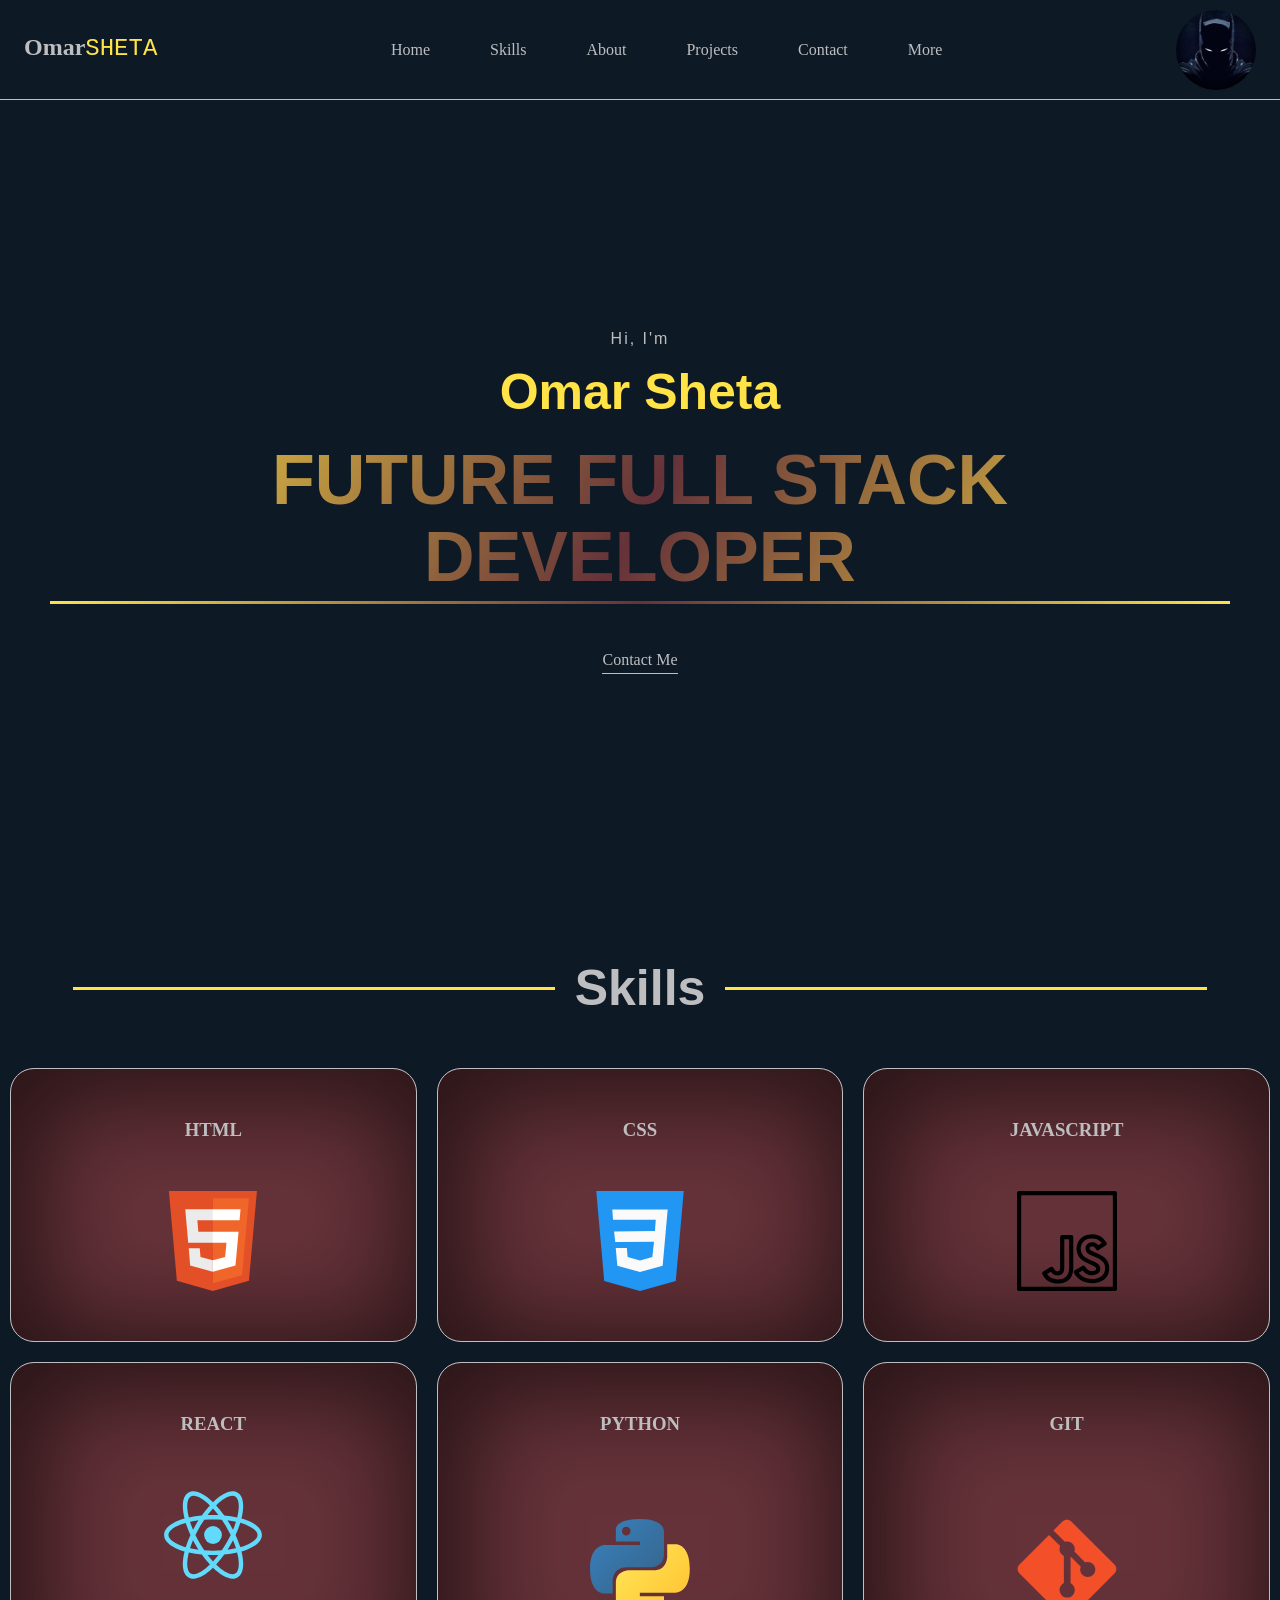
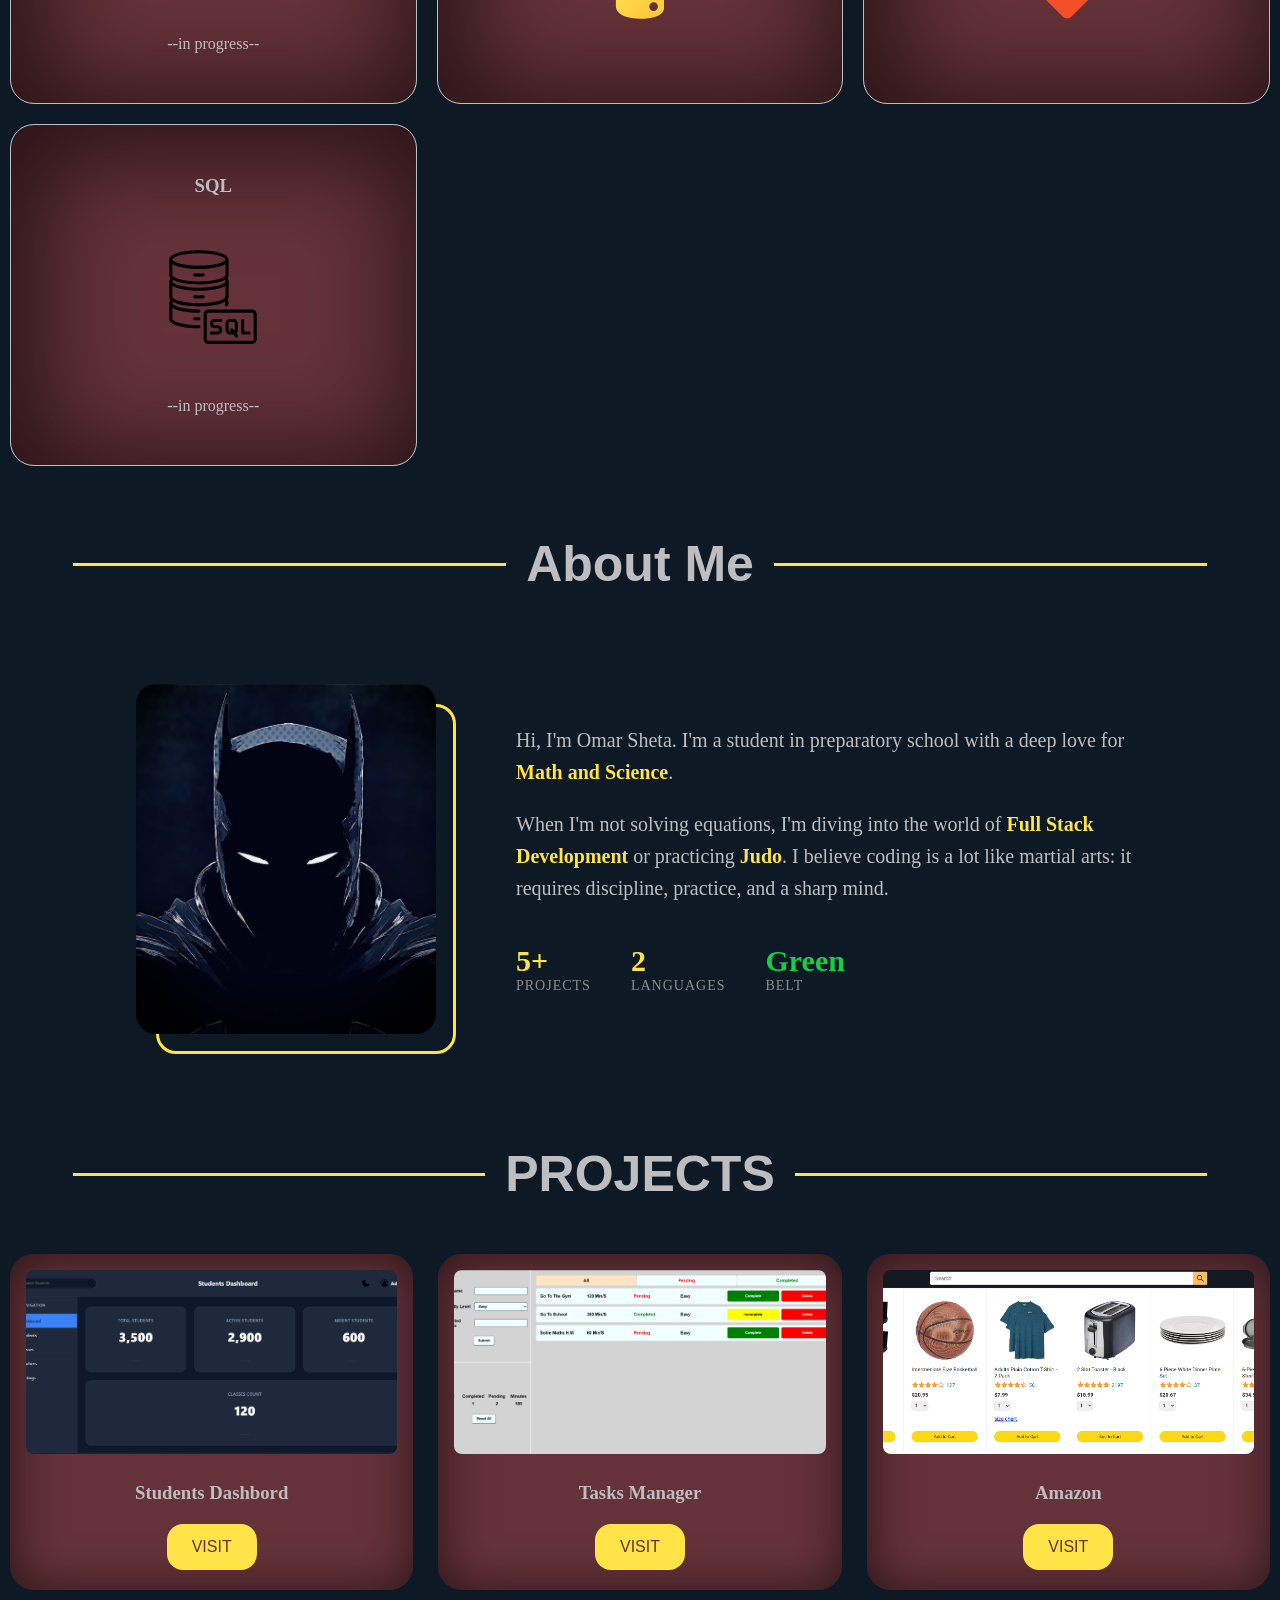
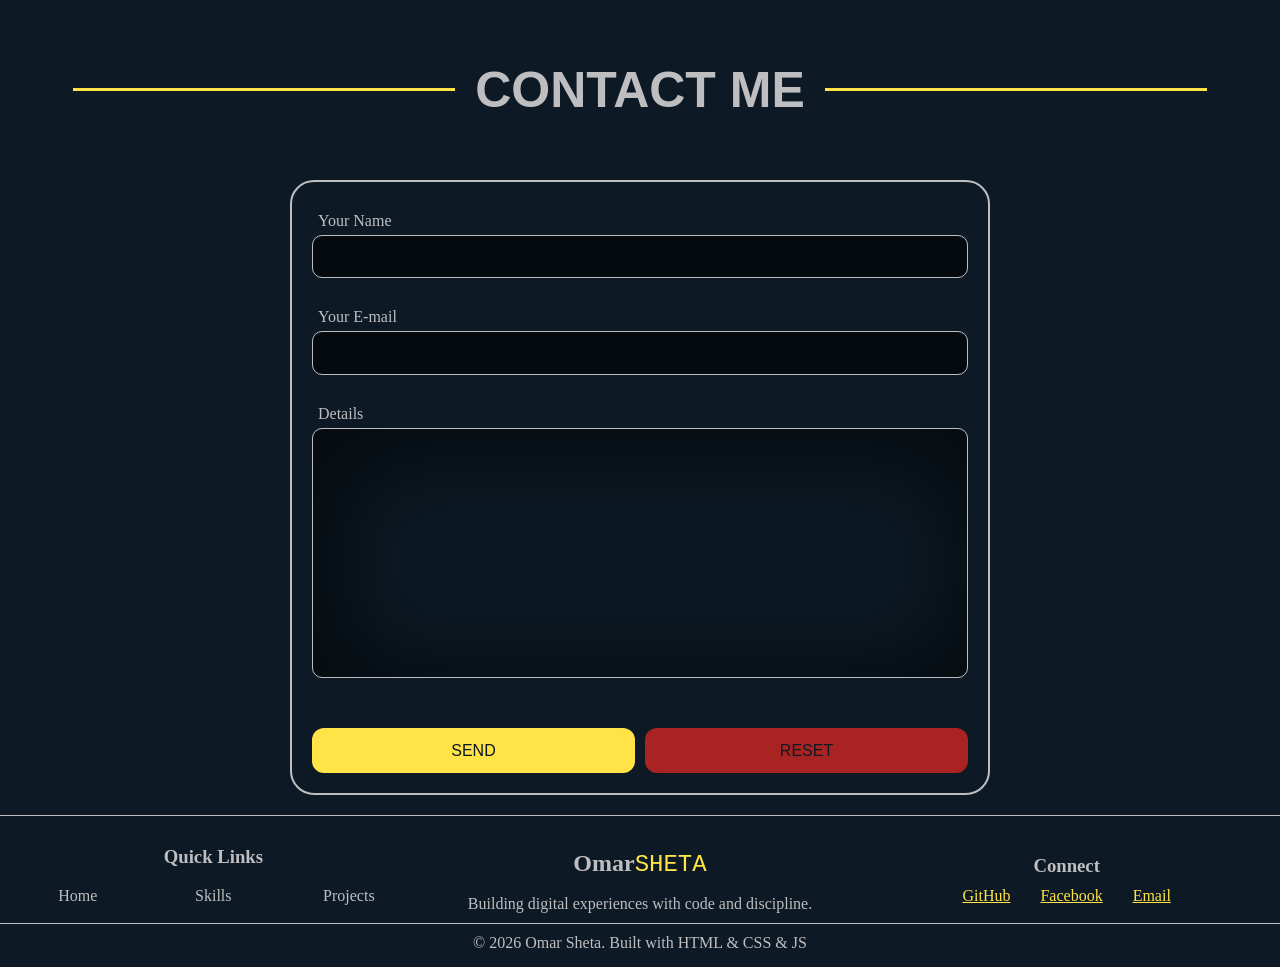
<file: index.html>
<!doctype html>
<html lang="en">
  <head>
    <meta charset="UTF-8" />
    <meta name="viewport" content="width=device-width, initial-scale=1.0" />
    <link rel="stylesheet" href="style.css" />
    <title>Portfolio</title>
  </head>

  <body>
    <div class="container">
      <header>
        <h2>Omar<span class="highlight">sheta</span></h2>
        <nav>
          <ul>
            <li><a href="#home">Home</a></li>
            <li><a href="#skills">Skills</a></li>
            <li><a href="#about">About</a></li>
            <li><a href="#projects">Projects</a></li>
            <li><a href="#contact">Contact</a></li>
            <li><a href="#more">More</a></li>
          </ul>
        </nav>

        <div class="hamburger">
          <span></span>
          <span></span>
          <span></span>
        </div>

        <img class="header-img" src="media/photos/batman.jpg" alt="" />
      </header>

      <main>
        <section id="home" class="section hero">
          <div class="hero-container">
            <span class="small">Hi, I'm </span>
            <span class="big">Omar Sheta</span>
            <span class="bigger">Future Full Stack Developer</span>
            <a class="hero-btn" href="#contact">contact me</a>
          </div>
        </section>
        <section class="section skills">
          <h2 id="skills" class="section-heading"><span>Skills</span></h2>
          <div class="skills-container">

          </div>
        </section>
        <section class="section about">
          <h2 id="about" class="section-heading"><span>About Me</span></h2>
          <div class="about-container">
            <div class="about-image">
              <img src="media/photos/batman.jpg" alt="Omar Portrait" />
              <div class="image-border"></div>
            </div>

            <div class="about-content">
              <p>
                Hi, I'm <span class="about-name">Omar Sheta</span>. I'm a
                student in preparatory school with a deep love for
                <span class="highlight-text">Math and Science</span>.
              </p>
              <p>
                When I'm not solving equations, I'm diving into the world of
                <span class="highlight-text">Full Stack Development</span> or
                practicing <span class="highlight-text">Judo</span>. I believe
                coding is a lot like martial arts: it requires discipline,
                practice, and a sharp mind.
              </p>

              <div class="about-stats">
                <div class="stat"><strong>5+</strong><span>Projects</span></div>
                <div class="stat"><strong>2</strong><span>Languages</span></div>
                <div class="stat"><strong style="color:rgb(18, 207, 75)">Green</strong><span>Belt</span></div>
              </div>
            </div>
          </div>
        </section>
        <section id="projects" class="section projects">
          <h2 class="section-heading"><span>PROJECTS</span></h2>
          <div class="projects-container">
            <div class="project">
              <img
                src="media/photos/stripe like image.png"
                alt="project photo"
                class="project-photo"
              />
              <h3 class="project-name">students dashboard</h3>
              <a
                href="../students dashboard/index.html"
                class="visit-project"
                >VISIT</a
              >
            </div>
            <div class="project">
              <img
                src="media/photos/stripe like image.png"
                alt="project photo"
                class="project-photo"
              />
              <h3 class="project-name">PROJECT 1</h3>
              <a
                href="stripe-like/stripe-like-dashboard.html"
                class="visit-project"
                >VISIT</a
              >
            </div>
            <div class="project">
              <img
                src="media/photos/stripe like image.png"
                alt="project photo"
                class="project-photo"
              />
              <h3 class="project-name">PROJECT 1</h3>
              <a
                href="stripe-like/stripe-like-dashboard.html"
                class="visit-project"
                >VISIT</a
              >
            </div>
            <div class="project">
              <img
                src="media/photos/stripe like image.png"
                alt="project photo"
                class="project-photo"
              />
              <h3 class="project-name">PROJECT 1</h3>
              <a
                href="stripe-like/stripe-like-dashboard.html"
                class="visit-project"
                >VISIT</a
              >
            </div>
          </div>
        </section>
        <section id="contact" class="section contact">
          <h2 class="section-heading"><span>CONTACT ME</span></h2>
          <div class="contact-container">
            <form action="https://api.web3forms.com/submit" method="POST" class="contact-form">
              <input type="hidden" name="access_key" value="6bf57a91-936d-49b0-89eb-96994112c8b7">
              <div class="contact-group">
                <label for="sender-name">Your Name</label>
                <input
                  type="text"
                  placeholder=""
                  name="sender-name"
                  id="sender-name"
                ></input>
              </div>
              <div class="contact-group">
                <label for="mail">Your E-mail</label>
                <input
                  placeholder=""
                  required
                  name="sender-mail"
                  id="mail"
                  type="email"
                />
              </div>
              <div class="contact-group">
                <label for="details">Details</label>
                <textarea
                  placeholder=""
                  required
                  name="details"
                  id="details"
                ></textarea>
              </div>

              <div class="actions">
                <button class="submit" type="submit">SEND</button>
                <button class="reset" type="reset">RESET</button>
              </div>
            </form>
          </div>
        </section>
      </main>
      <footer id="more">
        <div class="footer-container">
          <div class="footer-brand">
            <h2>Omar<span class="highlight">sheta</span></h2>
            <p>Building digital experiences with code and discipline.</p>
          </div>

          <div class="footer-links">
            <h3>Quick Links</h3>
            <ul>
              <li><a href="#home">Home</a></li>
              <li><a href="#skills">Skills</a></li>
              <li><a href="#projects">Projects</a></li>
            </ul>
          </div>

          <div class="footer-socials">
            <h3>Connect</h3>
            <div class="social-icons">
              <a href="https://github.com/OmarSheta2011" target="_blank"
                >GitHub</a
              >
              <a href="https://www.facebook.com/omar.sheta.112832" target="_blank"
                >Facebook</a
              >
              <a href="mailto:omar.sheta2020@gmail.com">Email</a>
            </div>
          </div>
          <div class="footer-bottom">
            <p>&copy; 2026 Omar Sheta. Built with HTML & CSS & JS</p>
          </div>
        </div>
      </footer>
    </div>

    <script>
        const hamburger = document.querySelector(".hamburger");
        const nav = document.querySelector("nav");
        hamburger.addEventListener("click", () => {
          nav.classList.toggle("active");
        });
      </script>
      
    <script src="scripts/script.js" type="module"></script>
  </body>
</html>
</file>
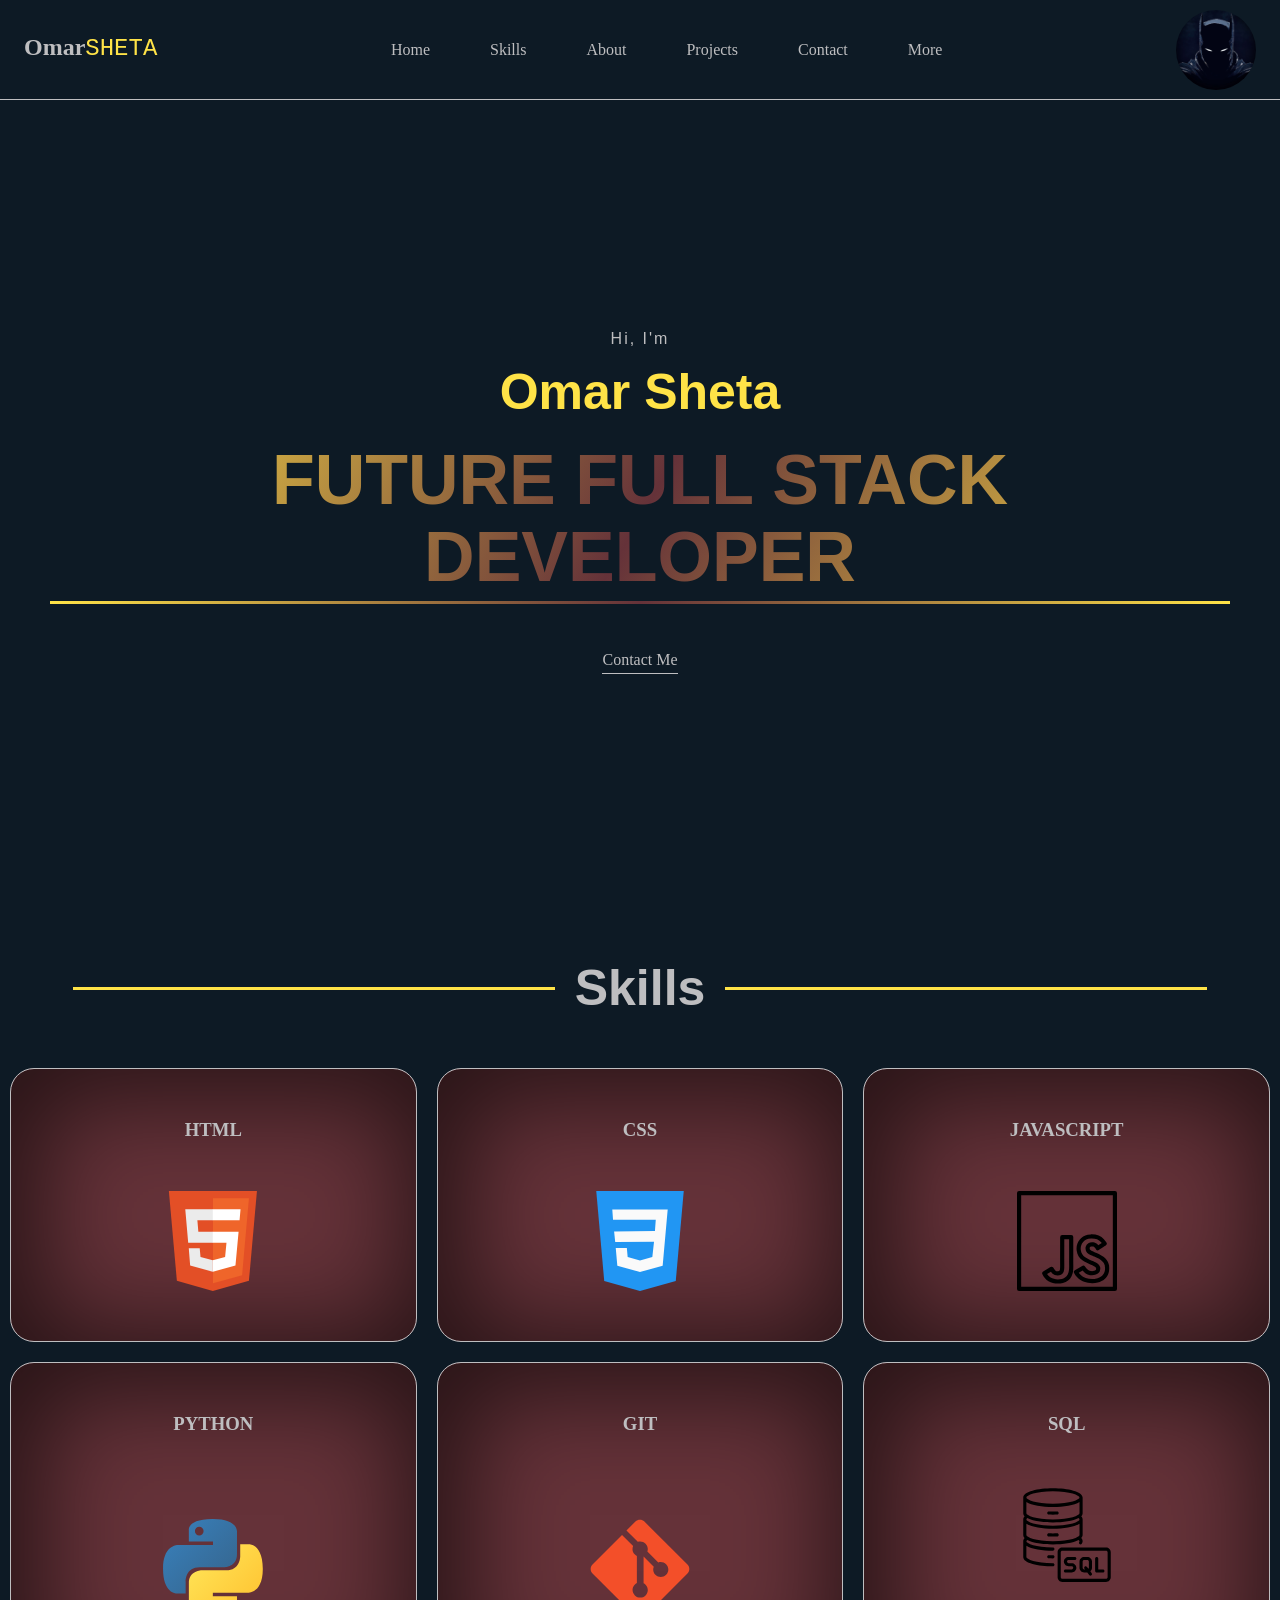
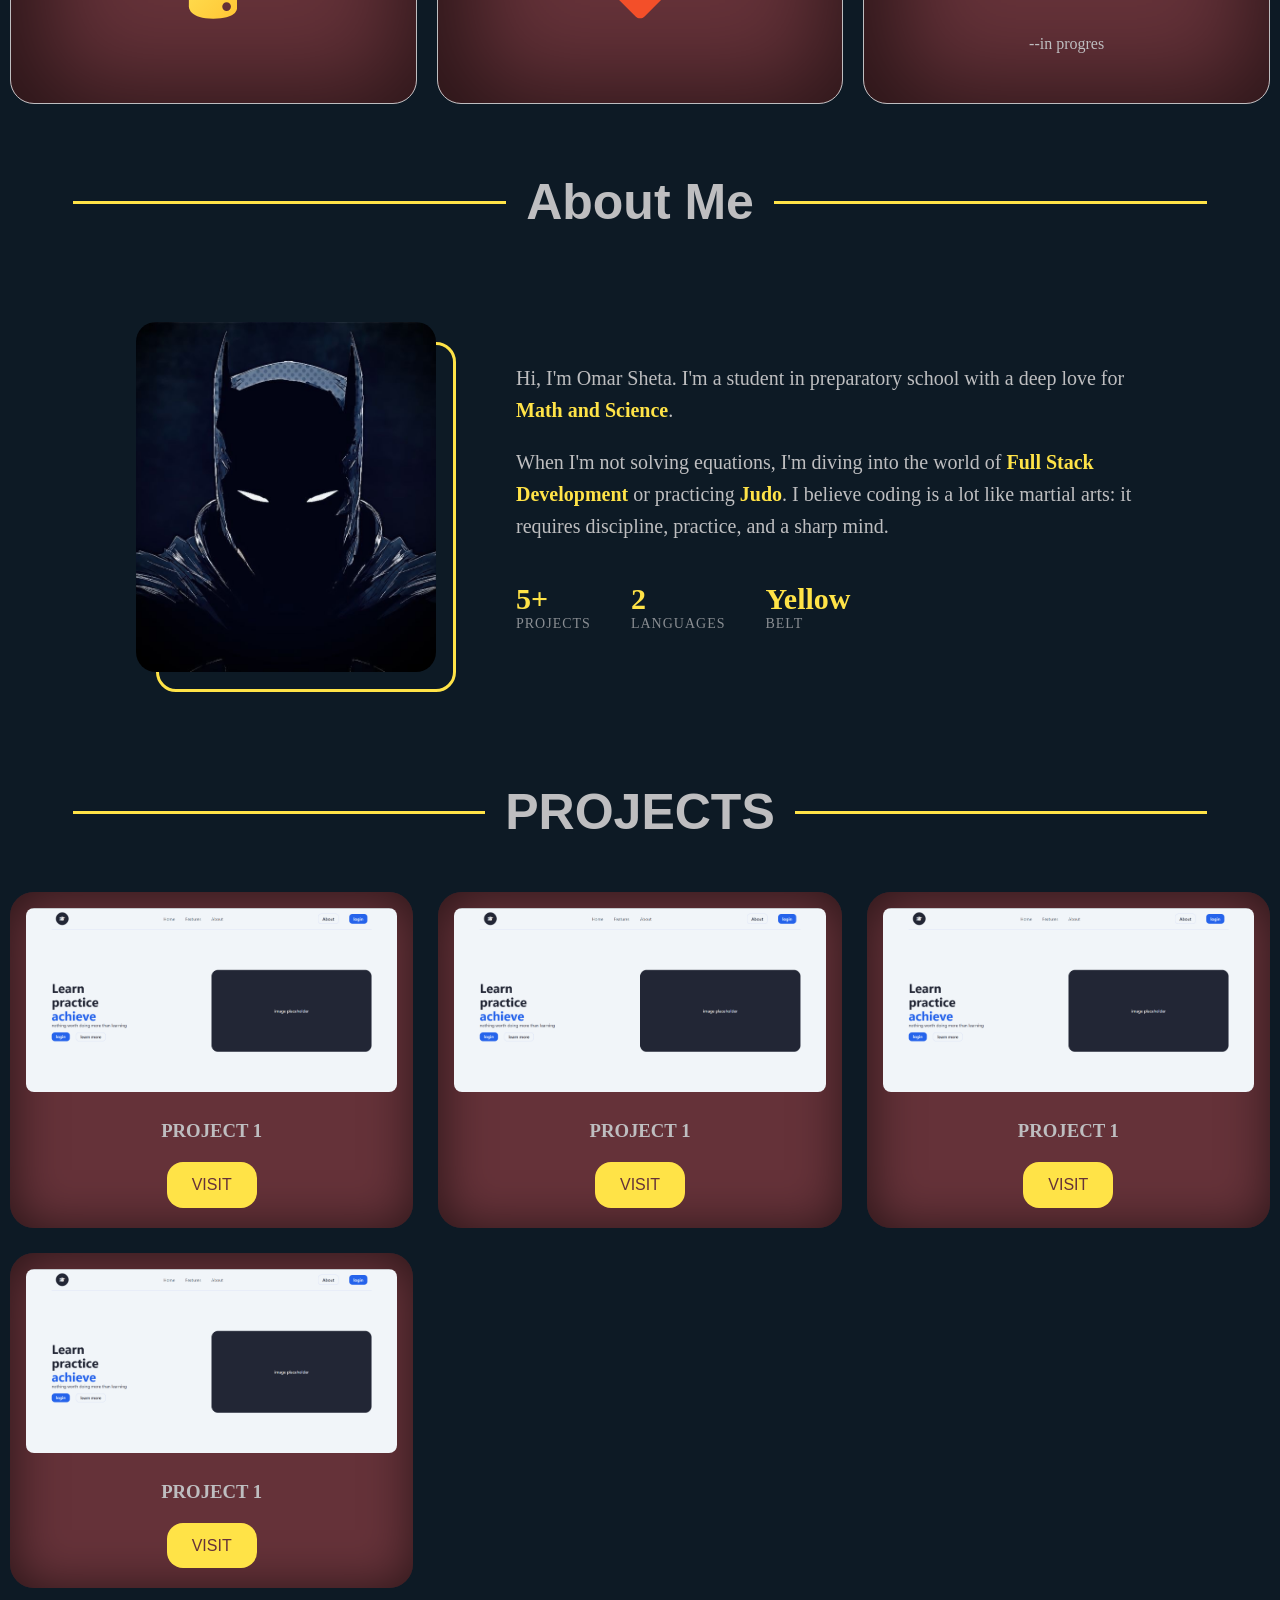
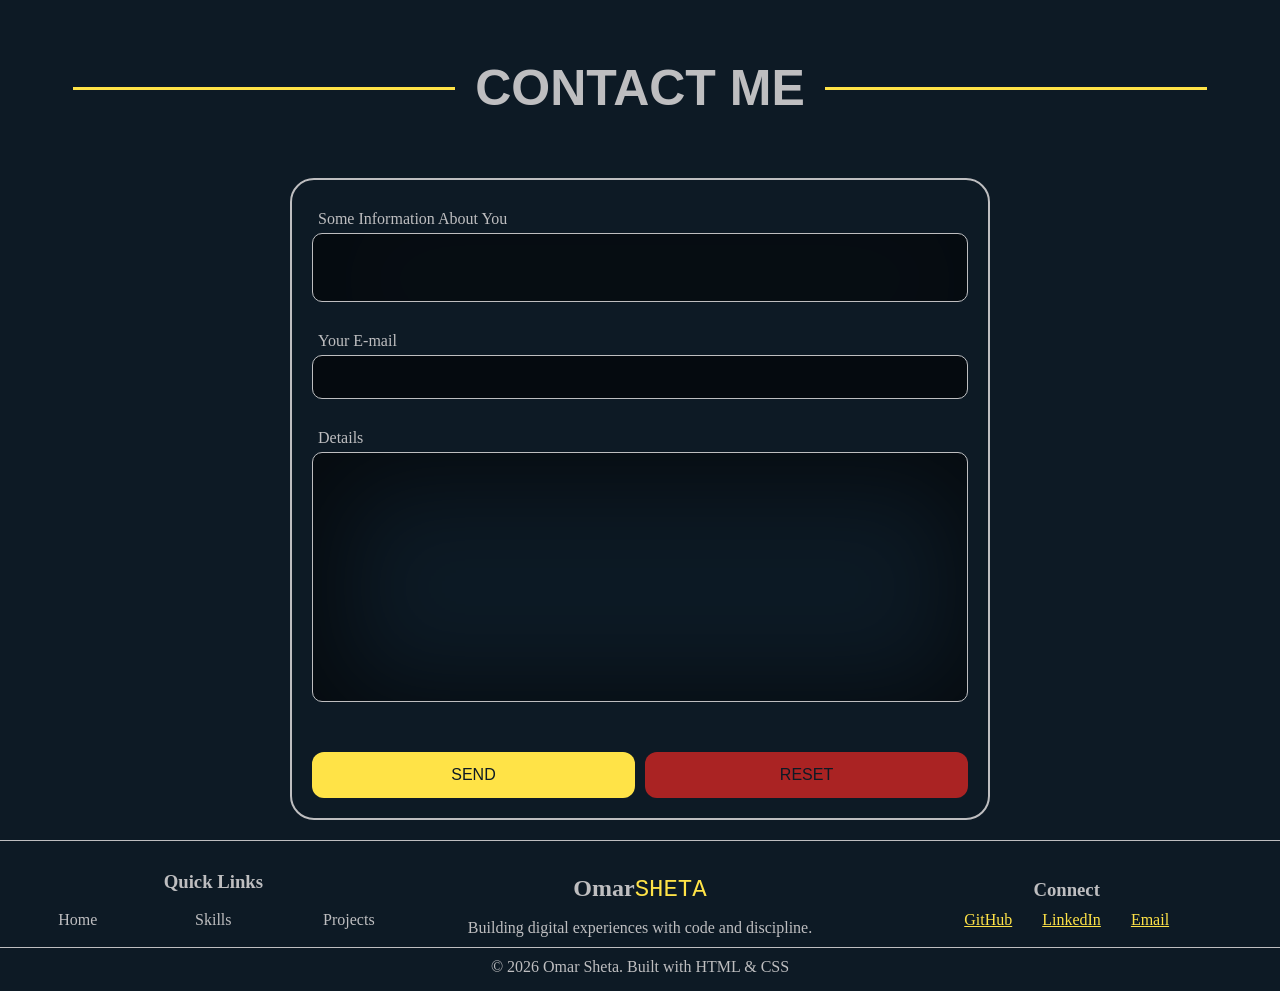
<file: portfolio index.html>
<!doctype html>
<html lang="en">
  <head>
    <meta charset="UTF-8" />
    <meta name="viewport" content="width=device-width, initial-scale=1.0" />
    <link rel="stylesheet" href="style.css" />
    <title>Portfolio</title>
  </head>

  <body>
    <div class="container">
      <header>
        <h2>Omar<span class="highlight">sheta</span></h2>
        <nav>
          <ul>
            <li><a href="#home">Home</a></li>
            <li><a href="#skills">Skills</a></li>
            <li><a href="#about">About</a></li>
            <li><a href="#projects">Projects</a></li>
            <li><a href="#contact">Contact</a></li>
            <li><a href="#more">More</a></li>
          </ul>
        </nav>

        <div class="hamburger">
          <span></span>
          <span></span>
          <span></span>
        </div>

        <img class="header-img" src="media/photos/batman.jpg" alt="" />
      </header>

      <main>
        <section id="home" class="section hero">
          <div class="hero-container">
            <span class="small">Hi, I'm </span>
            <span class="big">Omar Sheta</span>
            <span class="bigger">Future Full Stack Developer</span>
            <a class="hero-btn" href="#contact">contact me</a>
          </div>
        </section>
        <section class="section skills">
          <h2 id="skills" class="section-heading"><span>Skills</span></h2>
          <div class="skills-container">
            <div class="skill">
              <h3>HTML</h3>
              <img src="media/photos/html.svg" alt="" class="lang html" />
            </div>
            <div class="skill">
              <h3>CSS</h3>
              <img src="media/photos/css.svg" alt="" class="lang CSS" />
            </div>
            <div class="skill">
              <h3>JAVASCRIPT</h3>
              <img src="media/photos/javascript.svg" alt="" class="lang js" />
            </div>
            <div class="skill">
              <h3>PYTHON</h3>
              <img src="media/photos/python.svg" alt="" class="lang py" />
            </div>
            <div class="skill">
              <h3>GIT</h3>
              <img src="media/photos/git.svg" alt="Git Logo" class="lang git" />
            </div>

            <div class="skill">
              <h3>SQL</h3>
              <img
                src="media/photos/sql.svg"
                alt="Database Logo"
                class="lang sql"
              />
              <span>--in progres</span>
            </div>
          </div>
        </section>
        <section class="section about">
          <h2 id="about" class="section-heading"><span>About Me</span></h2>
          <div class="about-container">
            <div class="about-image">
              <img src="media/photos/batman.jpg" alt="Omar Portrait" />
              <div class="image-border"></div>
            </div>

            <div class="about-content">
              <p>
                Hi, I'm <span class="about-name">Omar Sheta</span>. I'm a
                student in preparatory school with a deep love for
                <span class="highlight-text">Math and Science</span>.
              </p>
              <p>
                When I'm not solving equations, I'm diving into the world of
                <span class="highlight-text">Full Stack Development</span> or
                practicing <span class="highlight-text">Judo</span>. I believe
                coding is a lot like martial arts: it requires discipline,
                practice, and a sharp mind.
              </p>

              <div class="about-stats">
                <div class="stat"><strong>5+</strong><span>Projects</span></div>
                <div class="stat"><strong>2</strong><span>Languages</span></div>
                <div class="stat"><strong>Yellow</strong><span>Belt</span></div>
              </div>
            </div>
          </div>
        </section>
        <section id="projects" class="section projects">
          <h2 class="section-heading"><span>PROJECTS</span></h2>
          <div class="projects-container">
            <div class="project">
              <img
                src="media/photos/stripe like image.png"
                alt="project photo"
                class="project-photo"
              />
              <h3 class="project-name">PROJECT 1</h3>
              <a
                href="../stripe-like/stripe-like-index.html"
                class="visit-project"
                >VISIT</a
              >
            </div>
            <div class="project">
              <img
                src="media/photos/stripe like image.png"
                alt="project photo"
                class="project-photo"
              />
              <h3 class="project-name">PROJECT 1</h3>
              <a
                href="../stripe-like/stripe-like-index.html"
                class="visit-project"
                >VISIT</a
              >
            </div>
            <div class="project">
              <img
                src="media/photos/stripe like image.png"
                alt="project photo"
                class="project-photo"
              />
              <h3 class="project-name">PROJECT 1</h3>
              <a
                href="../stripe-like/stripe-like-index.html"
                class="visit-project"
                >VISIT</a
              >
            </div>
            <div class="project">
              <img
                src="media/photos/stripe like image.png"
                alt="project photo"
                class="project-photo"
              />
              <h3 class="project-name">PROJECT 1</h3>
              <a
                href="../stripe-like/stripe-like-index.html"
                class="visit-project"
                >VISIT</a
              >
            </div>
          </div>
        </section>
        <section id="contact" class="section contact">
          <h2 class="section-heading"><span>CONTACT ME</span></h2>
          <div class="contact-container">
            <form action="#" method="post" class="contact-form">
              <div class="contact-group">
                <label for="information">Some Information About You</label>
                <textarea
                  placeholder=""
                  name="some-informtion"
                  id="information"
                ></textarea>
              </div>
              <div class="contact-group">
                <label for="mail">Your E-mail</label>
                <input
                  placeholder=""
                  required
                  name="sender-mail"
                  id="mail"
                  type="email"
                />
              </div>
              <div class="contact-group">
                <label for="details">Details</label>
                <textarea
                  placeholder=""
                  required
                  name="details"
                  id="details"
                ></textarea>
              </div>

              <div class="actions">
                <button class="submit" type="submit">SEND</button>
                <button class="reset" type="reset">RESET</button>
              </div>
            </form>
          </div>
        </section>
      </main>
      <footer id="more">
        <div class="footer-container">
          <div class="footer-brand">
            <h2>Omar<span class="highlight">sheta</span></h2>
            <p>Building digital experiences with code and discipline.</p>
          </div>

          <div class="footer-links">
            <h3>Quick Links</h3>
            <ul>
              <li><a href="#home">Home</a></li>
              <li><a href="#skills">Skills</a></li>
              <li><a href="#projects">Projects</a></li>
            </ul>
          </div>

          <div class="footer-socials">
            <h3>Connect</h3>
            <div class="social-icons">
              <a href="https://github.com/yourusername" target="_blank"
                >GitHub</a
              >
              <a href="https://linkedin.com/in/yourusername" target="_blank"
                >LinkedIn</a
              >
              <a href="#">Email</a>
            </div>
          </div>
          <div class="footer-bottom">
            <p>&copy; 2026 Omar Sheta. Built with HTML & CSS</p>
          </div>
        </div>
      </footer>
      <script>
        const hamburger = document.querySelector(".hamburger");
        const nav = document.querySelector("nav");
        hamburger.addEventListener("click", () => {
          nav.classList.toggle("active");
        });
      </script>
    </div>
  </body>
</html>
</file>
<file: style.css>
/* hello from Egypt */

* {
  padding: 0;
  margin: 0;
  box-sizing: border-box;
}

*::selection {
  background-color: var(--accent-2);
  color: var(--accent-1);
}

:root {
  font-size: 62.5%;
  scroll-behavior: smooth;

  /* colors */
  --dark-dominant: #0d1a25;
  --light-dominant: #bebec0;
  --accent-1: #653239;
  --accent-2: #ffe347;
  --danger: #aa2323;

  /* typography */
  --big-heading: 900 7rem/1.1 Arial, sans-serif;
  --main-heading: 700 5rem/1.2 Arial, sans-serif;
  --about: 600 4rem/1.4 Arial, sans-serif;
  --subheading: 500 2.4rem/1.6 Arial, sans-serif;
  --small-text: 400 1.6rem/1.6 Arial, sans-serif;

  --header-height: 100px;
}

body {
  font-size: 1.6rem;
  background-color: var(--dark-dominant);
  color: var(--light-dominant);
}

/* ----------- header  ----------- */

header {
  display: flex;
  justify-content: space-between;
  align-items: center;
  height: var(--header-height);
  padding: 0 2.4rem;
  background-color: var(--dark-dominant);
  border-bottom: var(--light-dominant) solid 1px;
  position: sticky;
  top: 0;
  z-index: 2;
}

.highlight {
  text-transform: uppercase;
  font: var(--subheading);
  font-family: "Courier New", Courier, monospace;
  color: var(--accent-2);
  height: 100%;
}

nav {
  height: 100%;
}

ul {
  width: 100%;
  display: flex;
  list-style: none;
  height: 100%;
}

ul li {
  height: 100%;
}

ul li a {
  display: flex;
  justify-content: center;
  align-items: center;
  color: var(--light-dominant);
  text-decoration: none;
  transition: 0.3s ease;
  height: 100%;
  width: auto;
  padding: 0 3rem;
}

ul li a:hover {
  background-color: var(--accent-1);
}
/* الهامبرجر يختفي على الديسكتوب */
.hamburger {
  display: none;
  flex-direction: column;
  cursor: pointer;
  gap: 5px;
}

.hamburger span {
  height: 3px;
  width: 25px;
  background: var(--light-dominant);
  border-radius: 2px;
}

.header-img {
  width: 80px;
  height: 80px;
  border-radius: 50%;
}

/* ----------- hero  ----------- */
.hero {
  height: calc(100vh - var(--header-height));
}

.hero-container {
  height: 100%;
  width: 100%;
  display: flex;
  justify-content: center;
  align-items: center;
  flex-direction: column;
  padding: 0 4rem;
  align-items: center;
  text-align: center;
}

.small {
  font: var(--small-text);
  letter-spacing: 2px;
  opacity: 0.8;
}

.big {
  margin: 1rem 0 2rem 0;
  font: var(--main-heading);
  color: var(--accent-2);
  font-weight: 600;
}

.bigger {
  font: var(--big-heading);
  text-transform: uppercase;
  background-image: linear-gradient(
    300deg,
    var(--accent-2),
    var(--accent-1),
    var(--accent-2)
  );
  position: relative;
  -webkit-background-clip: text;
  -webkit-text-fill-color: transparent;
}

.bigger::after {
  content: "";
  position: absolute;
  left: 0;
  bottom: -8px;
  width: 100%;
  background-image: linear-gradient(
    300deg,
    var(--accent-2),
    var(--accent-1),
    var(--accent-2)
  );
  height: 3px;
}

.hero-btn {
  margin-top: 50px;
  text-decoration: none;
  padding: 5px 0;
  display: inline-block;
  position: relative;
  color: var(--light-dominant);
  width: max-content;
  text-transform: capitalize;
}

.hero-btn::after {
  content: "";
  position: absolute;
  bottom: 0;
  left: 0;
  background-color: var(--light-dominant);
  width: 100%;
  height: 1px;
  transform: scaleX(1);
  transform-origin: left;
  transition: 200ms ease;
}

.hero-btn:hover::after {
  transform: scaleX(0);
}

.hero-container span,
.hero-btn {
  opacity: 0;
  transform: translateY(20px);
  animation: fadeUp 1s ease forwards;
}

.hero-container span:nth-child(2) {
  animation-delay: 0.3s;
}

.hero-container span:nth-child(3) {
  animation-delay: 0.6s;
}

.hero-btn {
  animation-delay: 0.9s;
}

@keyframes fadeUp {
  to {
    opacity: 1;
    transform: translateY(0);
  }
}

/* ----------- sections  ----------- */

.section {
  padding: 1rem 0;
}

.section-heading {
  display: flex;
  align-items: center;
  text-align: center;
  gap: 2rem;
  font: var(--main-heading);
  margin: 5rem 0;
  width: 100%;
  padding: 0 5%;
}

/* Left Line */
.section-heading::before {
  content: "";
  height: 3px;
  flex: 1; /* This makes the line take up all available space */
  background-color: var(--accent-2);
}

/* Right Line */
.section-heading::after {
  content: "";
  height: 3px;
  flex: 1; /* This makes the line take up all available space */
  background-color: var(--accent-2);
}

/* ----------- skills  ----------- */

.skills {
  padding: 8px;
}

.skills .skills-container {
  display: grid;
  grid-template-columns: repeat(auto-fit, minmax(36.5rem, 1fr));
  width: 100%;
  gap: 2rem;
}

.skill {
  background-color: #653239;
  display: flex;
  justify-content: center;
  align-items: center;
  padding: 5rem;
  gap: 5rem;
  flex-direction: column;
  border: 1px solid var(--light-dominant);
  border-radius: 2.4rem;
  transition:
    transform 0.3s ease,
    border-color 0.3s ease;
  box-shadow: 0.3s ease;
  box-shadow: inset 10px 10px 100px 22px rgba(0, 0, 0, 0.6);
}

.skill:hover {
  transform: translateY(-10px);
  border-color: var(--accent-2);
}

.lang {
  width: 100px;
  margin: auto 0;
}

/* ----------- about  ----------- */

.about-container {
  display: flex;
  align-items: center;
  justify-content: center;
  gap: 8rem;
  padding: 4rem 10%;
  flex-wrap: wrap;
}

.about-image {
  position: relative;
  width: 300px;
  height: 350px;
}

.about-image img {
  width: 100%;
  height: 100%;
  object-fit: cover;
  border-radius: 2rem;
  position: relative;
  z-index: 1;
}

.image-border {
  position: absolute;
  top: 20px;
  left: 20px;
  width: 100%;
  height: 100%;
  border: 3px solid var(--accent-2);
  border-radius: 2rem;
  z-index: 0;
}

/* Text Content Styling */
.about-content {
  flex: 1;
  min-width: 300px;
}

.about-content p {
  font-size: 2rem;
  line-height: 1.6;
  margin-bottom: 2rem;
  color: var(--light-dominant);
}

.highlight-text {
  color: var(--accent-2);
  font-weight: 600;
}

/* The Stats Bar - looks very professional */
.about-stats {
  display: flex;
  gap: 4rem;
  margin-top: 4rem;
}

.stat {
  display: flex;
  flex-direction: column;
}

.stat strong {
  font-size: 3rem;
  color: var(--accent-2);
}

.stat span {
  font-size: 1.4rem;
  text-transform: uppercase;
  letter-spacing: 1px;
  opacity: 0.7;
}

/* ----------- projects  ----------- */
.projects-container {
  display: grid;
  grid-template-columns: repeat(auto-fit, minmax(33rem, 1fr));
  grid-template-rows: repeat(auto-fit, minmax(33rem, 1fr));
  gap: 2.5rem;
}
.section {
  padding-inline: 1rem;
}
.project {
  display: flex;
  flex-direction: column;
  justify-content: start;
  align-items: center;
  gap: 2rem;
  border-radius: 24px;
  background-color: #653239;
  padding: 8px;
  padding-bottom: 2rem;
  box-shadow: inset 2px 2px 50px rgba(0, 0, 0, 0.6);
  /* max-width: 33rem; */
}

.project img {
  width: 100%;
  object-fit: cover;
  height: 200px;
  padding: 8px;
  border-radius: 16px;
  transition: 0.3s ease;
}

.project:hover img {
  scale: 1.01;
}

.visit-project {
  font: var(--small-text);
  padding: 1rem 2.5rem;
  background-color: var(--accent-2);
  border-radius: 16px;
  text-decoration: none;
  transition: 0.3s ease;
  color: var(--accent-1);
}

.visit-project:hover {
  transform: translateY(-2px);
  filter: brightness(0.8);
}

/* ----------- contact  ----------- */
.contact-container {
  height: 100%;
  padding: 1rem;
}

.contact-form {
  max-width: 700px; /* This keeps it comfortable on all screens */
  margin: 0 auto;
  height: 100%;
  display: flex;
  flex-direction: column;
  justify-content: center;
  align-items: center;
  gap: 1rem;
  border: #bebec0 2px solid;
  border-radius: 24px;
  padding: 2rem;
}

.contact-group {
  display: flex;
  flex-direction: column;
  gap: 0.5rem;
  width: 100%;
  padding: 1rem 0;
}

label {
  padding: 0 0.6rem;
}

input,
textarea {
  padding: 0.8rem 1.6rem;
  box-shadow: inset 10px 10px 100px 22px rgba(0, 0, 0, 0.6);

  border-radius: 10px;
  background-color: transparent;
  border: none;
  outline: none;
  resize: none;
  color: var(--accent-2);
  font: var(--small-text);
  transition: all 0.3s ease;
  border: 0.5px solid var(--light-dominant);
}

textarea:focus,
input:focus,
:where(input, textarea):not(:placeholder-shown) {
  background-color: var(--accent-1);
  border-color: var(--accent-2);
  box-shadow: inset -5px -2px 50px rgba(0, 0, 0, 0.6);
  transform: translateY(-2px);
}

#details {
  height: 25rem;
}

.actions {
  height: auto;
  width: 100%;
  margin-top: 3rem;
  display: flex;
  align-items: center;
  justify-content: center;
  gap: 1rem;
}

button {
  padding: 1rem 2.5rem;
  flex: 1;
  /* max-width: 250px; */
  border-radius: 12px;
  border: none;
  cursor: pointer;
  transition: 0.3s ease;
  font: var(--small-text);
}

button:hover {
  filter: brightness(0.75);
}

.submit {
  background-color: var(--accent-2);
  color: var(--dark-dominant);
}

.reset {
  background-color: var(--danger);
  color: var(--dark-dominant);
}

/* ----------- footer  ----------- */

footer {
  background-color: var(--dark-dominant);
  padding: 2rem 0 0.5rem 0;
  border-top: 1px solid var(--light-dominant);
}

.footer-container {
  height: 100%;
  display: grid;
  grid-template-columns: repeat(3, 1fr);
  grid-template-areas:
    "links brand socials"
    "botom botom botom";
  text-align: center;
}

.footer-brand {
  grid-area: brand;
  display: flex;
  justify-content: center;
  align-items: center;
  flex-direction: column;
  padding: 1rem;
  gap: 1rem;
}

.footer-links {
  grid-area: links;
  display: flex;
  justify-content: center;
  align-items: center;
  flex-direction: column;
  gap: 1rem;
  padding: 1rem;
}

.footer-links ul li {
  flex: 1;
}

.footer-socials {
  padding: 1rem;
  gap: 1rem;
  grid-area: socials;
  display: flex;
  justify-content: center;
  align-items: center;
  flex-direction: column;
}

.footer-socials a {
  color: var(--accent-2);
}

.footer-socials a:hover {
  text-decoration: none;
}

.social-icons {
  width: 100%;
  gap: 3rem;
  display: flex;
  justify-content: center;
  align-items: center;
}

.footer-bottom {
  grid-area: botom;
  display: flex;
  justify-content: center;
  align-items: center;
  padding: 1rem 0 1rem 0;
  border-top: 1px solid var(--light-dominant);
}

/* ----------- media quieres  ----------- */

@media (max-width: 890px) {
  nav ul {
    transform: scale(0);
    transition: 0.3s ease;
    transform-origin: top;
    flex-direction: column;
    background-color: var(--dark-dominant);
    justify-content: start;
    align-self: start;
    position: absolute;
    z-index: 3;
    top: var(--header-height);
    right: 0;
    gap: 0;
    border: 1px solid var(--light-dominant);
    height: auto;
  }

  nav ul li {
    border-bottom: 1px solid var(--light-dominant);
  }

  ul li {
    flex: 1;
    height: auto;
  }

  ul li a {
    padding: 2rem;
  }

  nav.active ul {
    transform: scale(1); /* نخفي القايمة الافتراضية */
  }

  .hamburger {
    display: flex; /* يظهر الهامبرجر في الموبايل */
  }

  .header-img {
    display: none;
  }

  :root {
    font-size: 58%;
    --big-heading: 900 6.5rem/1.1 Arial, sans-serif;
  }

  .about-container {
    flex-direction: column;
    text-align: center;
    gap: 4rem;
  }
  .about-stats {
    justify-content: center;
    gap: 2rem;
  }

  .footer-container {
    display: flex;
    flex-direction: column;
    gap: 2rem;
  }
}
</file>
